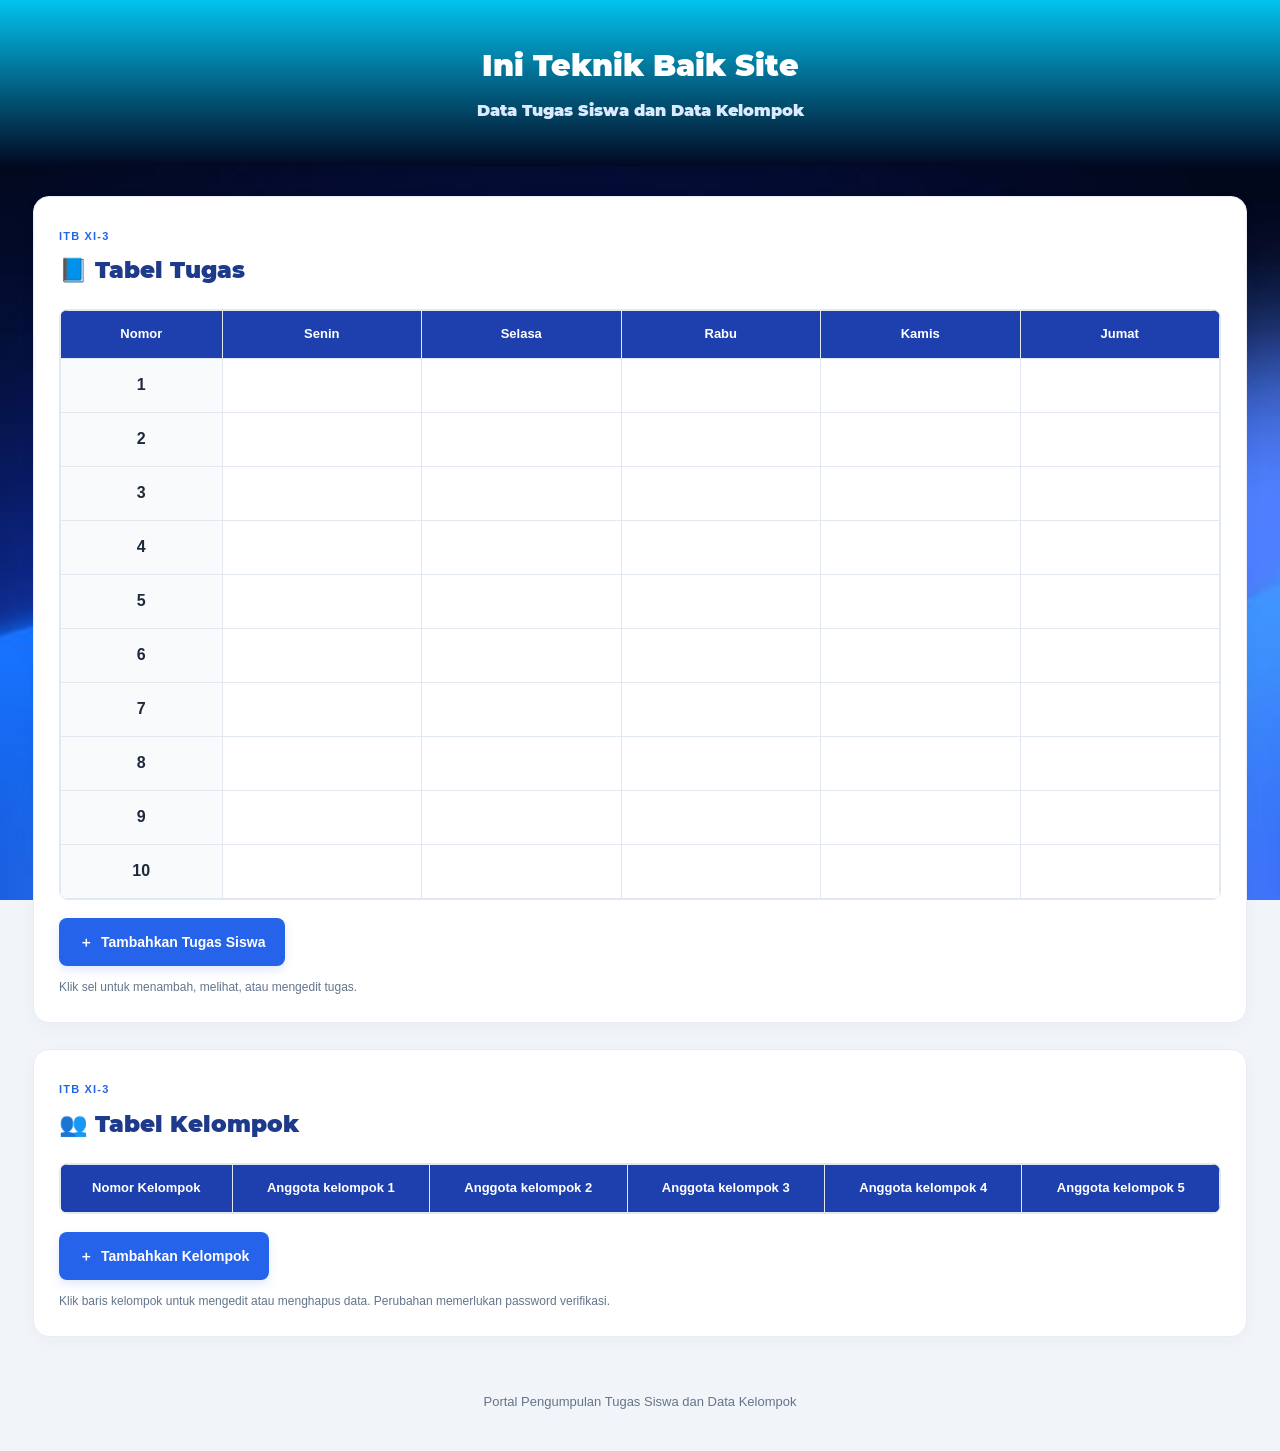
<file: tugas.html>
<!DOCTYPE html>
<html lang="id">
<head>
    <meta charset="UTF-8">
    <meta name="viewport" content="width=device-width, initial-scale=1.0">
    <title>Portal Submit Tugas</title>
    <link rel="stylesheet" href="style2.css">
    <script src="supabase.js"></script>
    <script src="supabase-config.js"></script>
    <script src="script.js" defer></script>
</head>
<body>

<header class="header">
    <div class="header-content">
        <h1>Ini Teknik Baik Site</h1>
        <p>Data Tugas Siswa dan Data Kelompok</p>
    </div>
</header>

<main class="container">

    <!-- TABEL TUGAS SISWA -->
    <section class="card">
        <div class="section-heading">
            <span class="section-label">ITB XI-3</span>
            <h2>📘 Tabel Tugas </h2>
        </div>

        <div class="table-wrap">
            <table>
                <thead>
                    <tr>
                        <th>Nomor</th>
                        <th>Senin</th>
                        <th>Selasa</th>
                        <th>Rabu</th>
                        <th>Kamis</th>
                        <th>Jumat</th>
                    </tr>
                </thead>
                <tbody id="studentTable"></tbody>
            </table>
        </div>

        <div class="table-actions">
            <button class="btn-add" id="addStudentBtn" type="button">
                <span>＋</span> Tambahkan Tugas Siswa
            </button>
        </div>

        <p class="hint">
            Klik sel untuk menambah, melihat, atau mengedit tugas.
        </p>
    </section>

    <!-- TABEL KELOMPOK -->
    <section class="card">
        <div class="section-heading">
            <span class="section-label">ITB XI-3</span>
            <h2>👥 Tabel Kelompok</h2>
        </div>

        <div class="table-wrap">
            <table>
                <thead>
                    <tr>
                        <th>Nomor Kelompok</th>
                        <th>Anggota kelompok 1</th>
                        <th>Anggota kelompok 2</th>
                        <th>Anggota kelompok 3</th>
                        <th>Anggota kelompok 4</th>
                        <th>Anggota kelompok 5</th>
                    </tr>
                </thead>
                <tbody id="groupTable"></tbody>
            </table>
        </div>

        <div class="table-actions">
            <button class="btn-add" id="addGroupBtn" type="button">
                <span>＋</span> Tambahkan Kelompok
            </button>
        </div>

        <p class="hint">
            Klik baris kelompok untuk mengedit atau menghapus data.
            Perubahan memerlukan password verifikasi.
        </p>
    </section>

</main>

<footer>
    <p>Portal Pengumpulan Tugas Siswa dan Data Kelompok</p>
</footer>

<!-- MODAL TUGAS SISWA -->
<dialog id="taskDialog" class="task-dialog">
    <div class="modal-header">
        <div class="modal-icon">📝</div>
        <div>
            <h3 id="dialogTitle">Tambahkan Tugas</h3>
            <p>Lengkapi informasi tugas di bawah ini.</p>
        </div>
        <button type="button" id="closeBtn" class="close-btn"
            aria-label="Tutup">×</button>
    </div>

    <form id="taskForm">
        <div class="form-group">
            <label for="personNumber">Nomor tugas</label>
            <select id="personNumber" required></select>
        </div>

        <div class="form-group">
            <label for="taskDay">Hari</label>
            <select id="taskDay" required>
                <option value="">Pilih hari</option>
                <option value="Senin">Senin</option>
                <option value="Selasa">Selasa</option>
                <option value="Rabu">Rabu</option>
                <option value="Kamis">Kamis</option>
                <option value="Jumat">Jumat</option>
            </select>
        </div>

        <div class="form-group">
            <label for="taskText">Isi Tugas</label>
            <textarea id="taskText"
                placeholder="Tuliskan detail tugas di sini..."
                rows="4" required></textarea>
        </div>

        <div class="form-group">
            <label for="password">Password Verifikasi</label>
            <input type="password" id="password"
                placeholder="Masukkan password verifikasi"
                autocomplete="current-password" required>
        </div>

        <p id="error" class="error-message" role="alert"></p>

        <div class="modal-actions">
            <button type="button" id="cancelBtn" class="btn-secondary">
                Batal
            </button>
            <button type="button" id="deleteBtn" class="btn-delete" hidden>
                Hapus Tugas
            </button>
            <button type="submit" class="btn-primary" id="saveBtn">
                Simpan Tugas
            </button>
        </div>
    </form>
</dialog>

<!-- MODAL TAMBAH / EDIT KELOMPOK -->
<dialog id="groupDialog" class="task-dialog">
    <div class="modal-header">
        <div class="modal-icon">👥</div>
        <div>
            <h3 id="groupDialogTitle">Tambahkan Kelompok</h3>
            <p>Masukkan data lima anggota kelompok.</p>
        </div>
        <button type="button" id="closeGroupBtn" class="close-btn"
            aria-label="Tutup">×</button>
    </div>

    <form id="groupForm">
        <div class="form-group">
            <label for="groupNumber">Nomor Kelompok</label>
            <input type="text" id="groupNumber" readonly>
        </div>

        <div class="form-group">
            <label for="member1">Anggota kelompok 1</label>
            <input type="text" id="member1"
                placeholder="Nama anggota pertama" required>
        </div>

        <div class="form-group">
            <label for="member2">Anggota kelompok 2</label>
            <input type="text" id="member2"
                placeholder="Nama anggota kedua" required>
        </div>

        <div class="form-group">
            <label for="member3">Anggota kelompok 3</label>
            <input type="text" id="member3"
                placeholder="Nama anggota ketiga" required>
        </div>

        <div class="form-group">
            <label for="member4">Anggota kelompok 4</label>
            <input type="text" id="member4"
                placeholder="Nama anggota keempat" required>
        </div>

        <div class="form-group">
            <label for="member5">Anggota kelompok 5</label>
            <input type="text" id="member5"
                placeholder="Nama anggota kelima" required>
        </div>

        <div class="form-group">
            <label for="groupPassword">Password Verifikasi</label>
            <input type="password" id="groupPassword"
                placeholder="Masukkan password verifikasi"
                autocomplete="current-password" required>
        </div>

        <p id="groupError" class="error-message" role="alert"></p>

        <div class="modal-actions">
            <button type="button" id="cancelGroupBtn"
                class="btn-secondary">Batal</button>

            <button type="button" id="deleteGroupBtn"
                class="btn-delete" hidden>Hapus Kelompok</button>

            <button type="submit" class="btn-primary">
                Simpan Kelompok
            </button>
        </div>
    </form>
</dialog>

</body>
</html>
</file>
<file: style2.css>
* {
    box-sizing: border-box;
}
@font-face {
    font-family: "montserrat";
    src: url(aset/font/montserrat.black.ttf);
}
:root {
    --primary: #2563eb;
    --primary-dark: #1d4ed8;
    --navy: #172554;
    --text: #1e293b;
    --muted: #64748b;
    --border: #e2e8f0;
    --background: #f1f5f9;
    --white: #ffffff;
}

body {
    margin: 0;
    font-family: Arial, sans-serif;
    background: var(--background);
    color: var(--text);
    line-height: 1.6;
    background-image: url(aset/gambar/bg.jpeg);
    background-repeat: no-repeat;
    background-size: cover;
    background-attachment: fixed;
}

.header {
    background: linear-gradient(rgb(2, 195, 239),rgba(2, 8, 34));
    color: white;
    text-align: center;
    padding: 42px 16px;
}

.header h1 {
    margin: 0 0 8px;
    font-size: 30px;
    font-family: 'montserrat';
}

.header p {
    margin: 0;
    color: #dbeafe;
    font-family: 'montserrat';
}

.container {
    max-width: 1250px;
    margin: 30px auto;
    padding: 0 18px;
}

.card {
    background: var(--white);
    border: 1px solid #e8edf5;
    border-radius: 16px;
    padding: 25px;
    margin-bottom: 26px;
    box-shadow: 0 5px 20px #0f172a08;
}

.section-heading {
    margin-bottom: 20px;
}

.section-label {
    color: var(--primary);
    font-size: 11px;
    font-weight: bold;
    letter-spacing: 1.2px;
}

h2 {
    color: #1e3a8a;
    margin: 5px 0;
    font-size: 23px;
    font-family: 'montserrat';
}

.section-heading p {
    color: var(--muted);
    margin: 5px 0 0;
}

.table-wrap {
    overflow-x: auto;
    border: 1px solid var(--border);
    border-radius: 9px;
}

table {
    width: 100%;
    min-width: 650px;
    border-collapse: collapse;
}

th,
td {
    border: 1px solid var(--border);
    padding: 13px 10px;
    text-align: center;
}

th {
    background: #1e40af;
    color: white;
    font-size: 13px;
    white-space: nowrap;
}

td:first-child {
    background: #f8fafc;
    font-weight: bold;
    min-width: 85px;
}

.task-cell {
    min-width: 105px;
    height: 54px;
    cursor: pointer;
    background: white;
    overflow-wrap: anywhere;
    white-space: pre-wrap;
    transition: background 0.2s;
}

.task-cell:hover,
.task-cell:focus-visible {
    background: #dbeafe;
    outline: 2px solid #93c5fd;
    outline-offset: -2px;
}

.task-cell.filled {
    background: #dcfce7;
    color: #166534;
    font-weight: 500;
}

.task-cell.filled:hover {
    background: #bbf7d0;
}

.table-actions {
    display: flex;
    margin-top: 18px;
}

button {
    border: none;
    border-radius: 8px;
    padding: 11px 16px;
    font: inherit;
    font-size: 14px;
    cursor: pointer;
    transition: background 0.2s, transform 0.2s;
}

button:focus-visible {
    outline: 3px solid #93c5fd;
    outline-offset: 2px;
}

.btn-add {
    display: inline-flex;
    align-items: center;
    justify-content: center;
    gap: 8px;
    padding: 13px 20px;
    background: var(--primary);
    color: white;
    font-weight: bold;
    box-shadow: 0 4px 10px #2563eb25;
}

.btn-add:hover,
.btn-primary:hover {
    background: var(--primary-dark);
}

.btn-add:hover {
    transform: translateY(-1px);
}

.hint {
    color: var(--muted);
    font-size: 12px;
    margin: 12px 0 0;
}

footer {
    text-align: center;
    color: var(--muted);
    padding: 12px 16px 25px;
    font-size: 13px;
}

/* MODAL */
.task-dialog {
    width: min(510px, calc(100% - 28px));
    max-height: calc(100% - 32px);
    overflow-y: auto;
    border: 1px solid #e2e8f0;
    border-radius: 18px;
    padding: 26px;
    color: var(--text);
    box-shadow: 0 25px 70px #0f172a30;
}

.task-dialog::backdrop {
    background: #0f172acc;
    backdrop-filter: blur(3px);
}

.modal-header {
    display: flex;
    align-items: flex-start;
    gap: 12px;
    margin-bottom: 22px;
}

.modal-icon {
    display: grid;
    place-items: center;
    flex-shrink: 0;
    width: 46px;
    height: 46px;
    border-radius: 12px;
    background: #dbeafe;
    font-size: 22px;
}

.modal-header h3 {
    color: #1e3a8a;
    margin: 0;
    font-size: 21px;
}

.modal-header p {
    margin: 3px 0 0;
    color: var(--muted);
    font-size: 13px;
}

.close-btn {
    margin-left: auto;
    padding: 0 7px;
    background: transparent;
    color: #64748b;
    font-size: 27px;
    line-height: 1.2;
}

.close-btn:hover {
    background: #f1f5f9;
}

.form-group {
    margin-bottom: 16px;
}

.form-group label {
    display: block;
    margin-bottom: 6px;
    font-size: 13px;
    font-weight: bold;
    color: #334155;
}

input,
textarea,
select {
    display: block;
    width: 100%;
    margin: 0;
    padding: 12px;
    border: 1px solid #cbd5e1;
    border-radius: 8px;
    background: white;
    color: var(--text);
    font: inherit;
    font-size: 14px;
}

textarea {
    min-height: 110px;
    resize: vertical;
}

input:focus,
textarea:focus,
select:focus {
    outline: none;
    border-color: var(--primary);
    box-shadow: 0 0 0 3px #2563eb18;
}

#groupNumber {
    background: #f1f5f9;
    color: #64748b;
    cursor: not-allowed;
}

/* TABEL KELOMPOK */
#groupTable tr {
    cursor: pointer;
}

#groupTable tr:hover td {
    background: #dbeafe;
}

#groupTable tr:focus-visible {
    outline: 3px solid #93c5fd;
    outline-offset: -3px;
}

#groupTable td:not(:first-child) {
    min-width: 120px;
    overflow-wrap: anywhere;
}

.error-message {
    color: #dc2626;
    font-size: 13px;
    min-height: 0;
    margin: 0;
}

.error-message:not(:empty) {
    margin-bottom: 12px;
}

.modal-actions {
    display: flex;
    justify-content: flex-end;
    align-items: center;
    flex-wrap: wrap;
    gap: 8px;
    margin-top: 18px;
}

.btn-primary {
    background: var(--primary);
    color: white;
    font-weight: bold;
}

.btn-secondary {
    background: #e2e8f0;
    color: #334155;
}

.btn-secondary:hover {
    background: #cbd5e1;
}

.btn-delete {
    background: #fee2e2;
    color: #b91c1c;
}

.btn-delete:hover {
    background: #fecaca;
}

[hidden] {
    display: none !important;
}

/* RESPONSIVE */
@media (max-width: 600px) {
    .header {
        padding: 30px 15px;
    }

    .header h1 {
        font-size: 24px;
    }

    .header p {
        font-size: 13px;
    }

    .container {
        margin: 18px auto;
        padding: 0 12px;
    }

    .card {
        padding: 16px;
        border-radius: 12px;
    }

    h2 {
        font-size: 20px;
    }

    .btn-add {
        width: 100%;
        padding: 13px 10px;
    }

    .task-dialog {
        padding: 20px;
    }

    .modal-actions {
        display: grid;
        grid-template-columns: 1fr 1fr;
    }

    .modal-actions button {
        padding: 11px 8px;
    }

    #saveBtn {
        grid-column: 1 / -1;
        grid-row: 1;
    }
}
</file>
